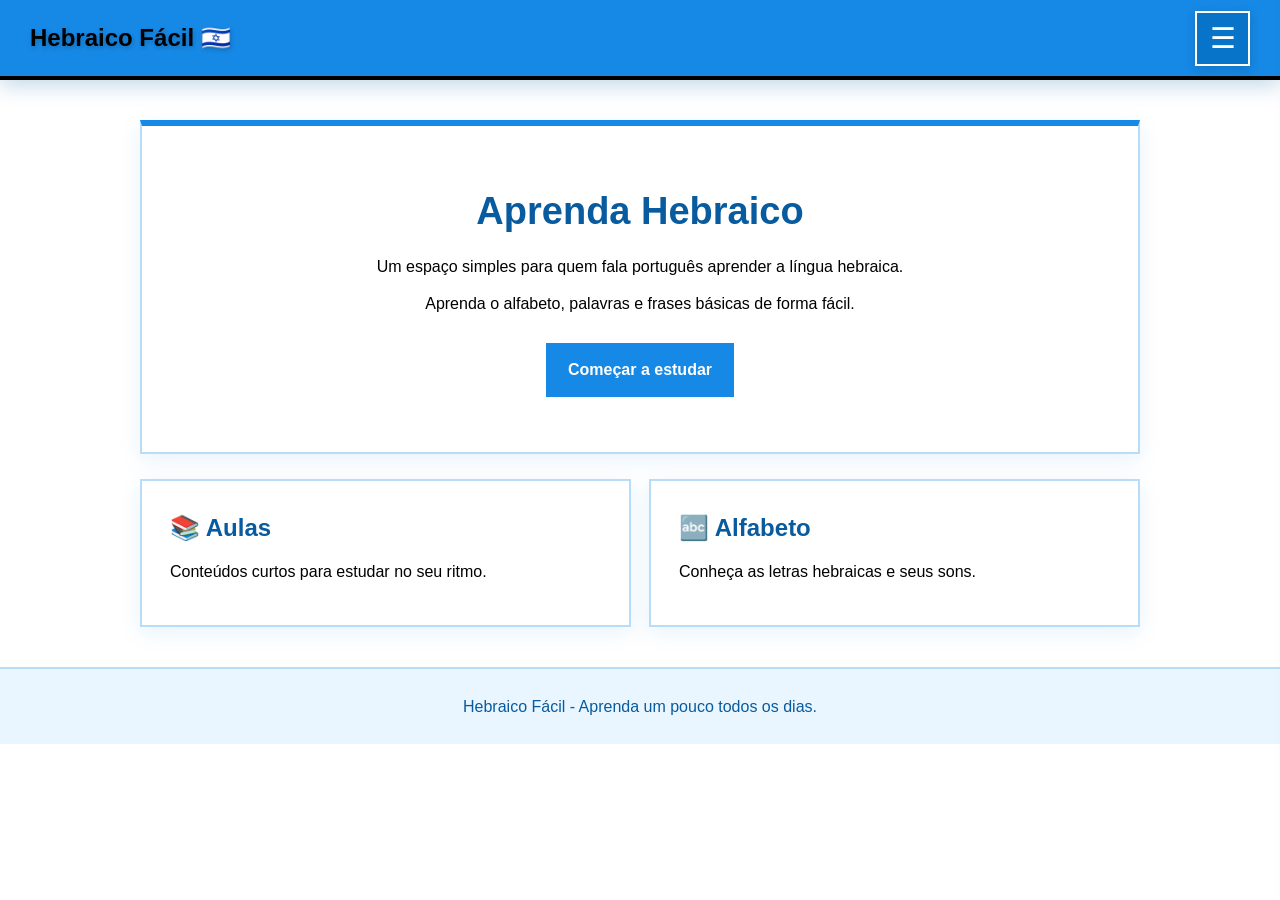
<file: index.html>
<!DOCTYPE html>
<html lang="pt-BR">
<head>
    <meta charset="UTF-8">
    <meta name="viewport" content="width=device-width, initial-scale=1.0">
    <title>Hebraico Fácil</title>
    <link rel="stylesheet" href="style.css">
    <script src="menu.js"></script>
</head>
<body>
<header>
    <div class="logo">Hebraico Fácil 🇮🇱</div>
    <button class="botao-menu" onclick="abrirMenu()" aria-label="Abrir menu">☰</button>
</header>

<nav id="menu-lateral" class="menu-lateral">
    <button class="fechar-menu" onclick="fecharMenu()" aria-label="Fechar menu">×</button>

    <h2>MENU</h2>

    <a href="index.html">Início</a>
    <a href="sala.html">Sala de Aula</a>
    <a href="cadastro.html">Cadastro</a>
    <a href="perfil.html">Perfil</a>
</nav>

<div id="fundo-menu" class="fundo-menu" onclick="fecharMenu()"></div>

<main class="container">
    <section class="hero">
        <h1>Aprenda Hebraico</h1>
        <p>Um espaço simples para quem fala português aprender a língua hebraica.</p>
        <p>Aprenda o alfabeto, palavras e frases básicas de forma fácil.</p>
        <a class="botao" href="sala.html">Começar a estudar</a>
    </section>

    <section class="grid">
        <div class="card">
            <h2>📚 Aulas</h2>
            <p>Conteúdos curtos para estudar no seu ritmo.</p>
        </div>
        <div class="card">
            <h2>🔤 Alfabeto</h2>
            <p>Conheça as letras hebraicas e seus sons.</p>
        </div>
    </section>
</main>

<footer>Hebraico Fácil - Aprenda um pouco todos os dias.</footer>

</body>
</html>
</file>
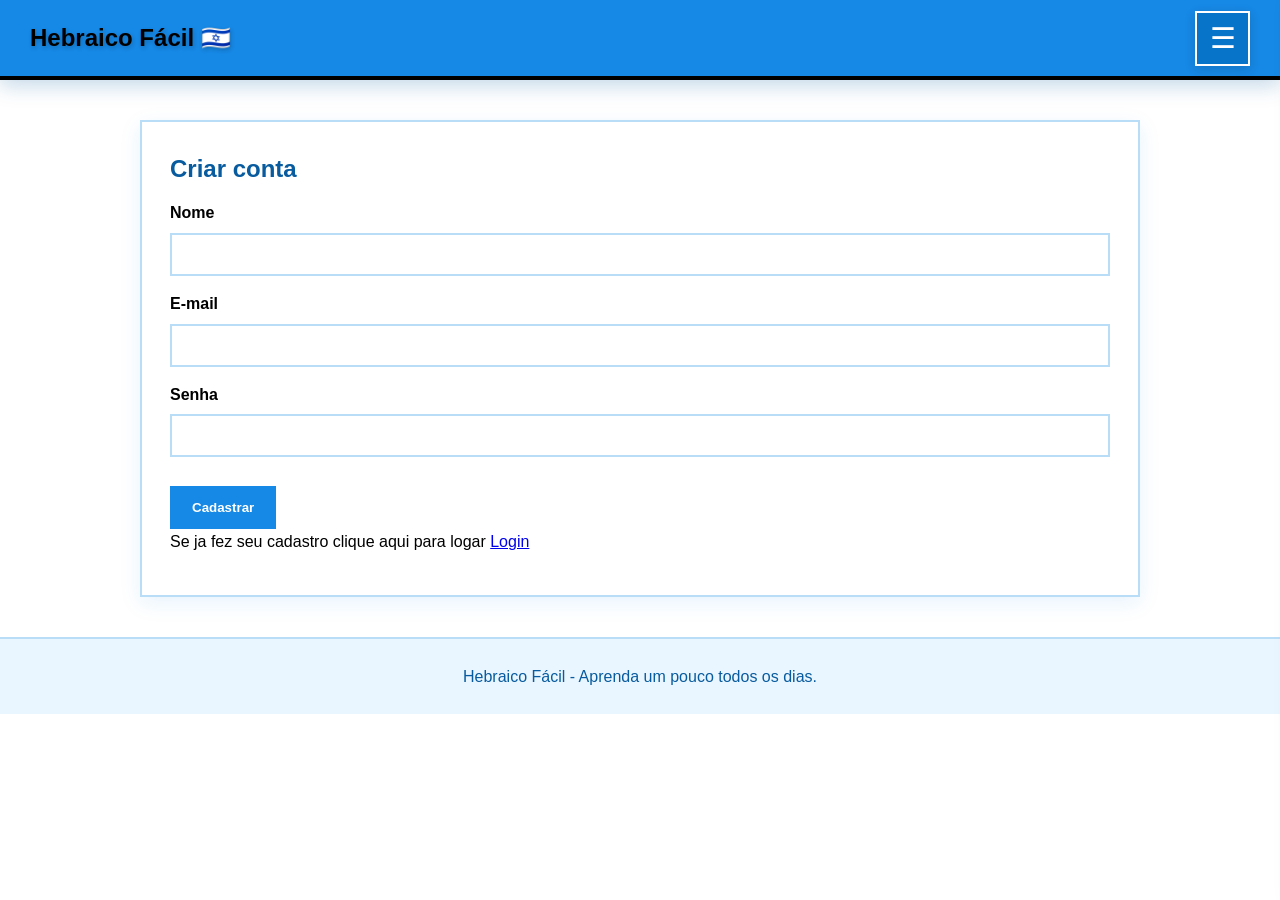
<file: cadastro.html>
<!DOCTYPE html>
<html lang="pt-BR">
<head>
    <meta charset="UTF-8">
    <meta name="viewport" content="width=device-width, initial-scale=1.0">
    <title>Cadastro- Hebraico Fácil</title>
    <link rel="stylesheet" href="style.css">
    <script src="menu.js"></script>
</head>
<body>
<header>
    <div class="logo">Hebraico Fácil 🇮🇱</div>

    <button class="botao-menu" onclick="abrirMenu()" aria-label="Abrir menu">☰</button>
</header>

<nav id="menu-lateral" class="menu-lateral">
    <button class="fechar-menu" onclick="fecharMenu()" aria-label="Fechar menu">×</button>

    <h2>MENU</h2>

    <a href="index.html">Início</a>
    <a href="sala.html">Sala de Aula</a>
    <a href="cadastro.html">Cadastro</a>
    <a href="perfil.html">Perfil</a>
</nav>

<div id="fundo-menu" class="fundo-menu" onclick="fecharMenu()"></div>

<main class="container">
    <div class="grid">
        <form id="cadastroForm">
            <h2>Criar conta</h2>
            <label>Nome</label>
            <input id="nome" required>
            <label>E-mail</label>
            <input id="email" type="email" required>
            <label>Senha</label>
            <input id="senha" type="password" required>
            <button class="botao" type="submit">Cadastrar</button>
            <p id="mensagem">Se ja fez seu cadastro clique aqui para logar <a href="login.html">Login</a></p>
        </form>
    </div>
</main>

<footer>Hebraico Fácil - Aprenda um pouco todos os dias.</footer>

</body>
</html>
</file>
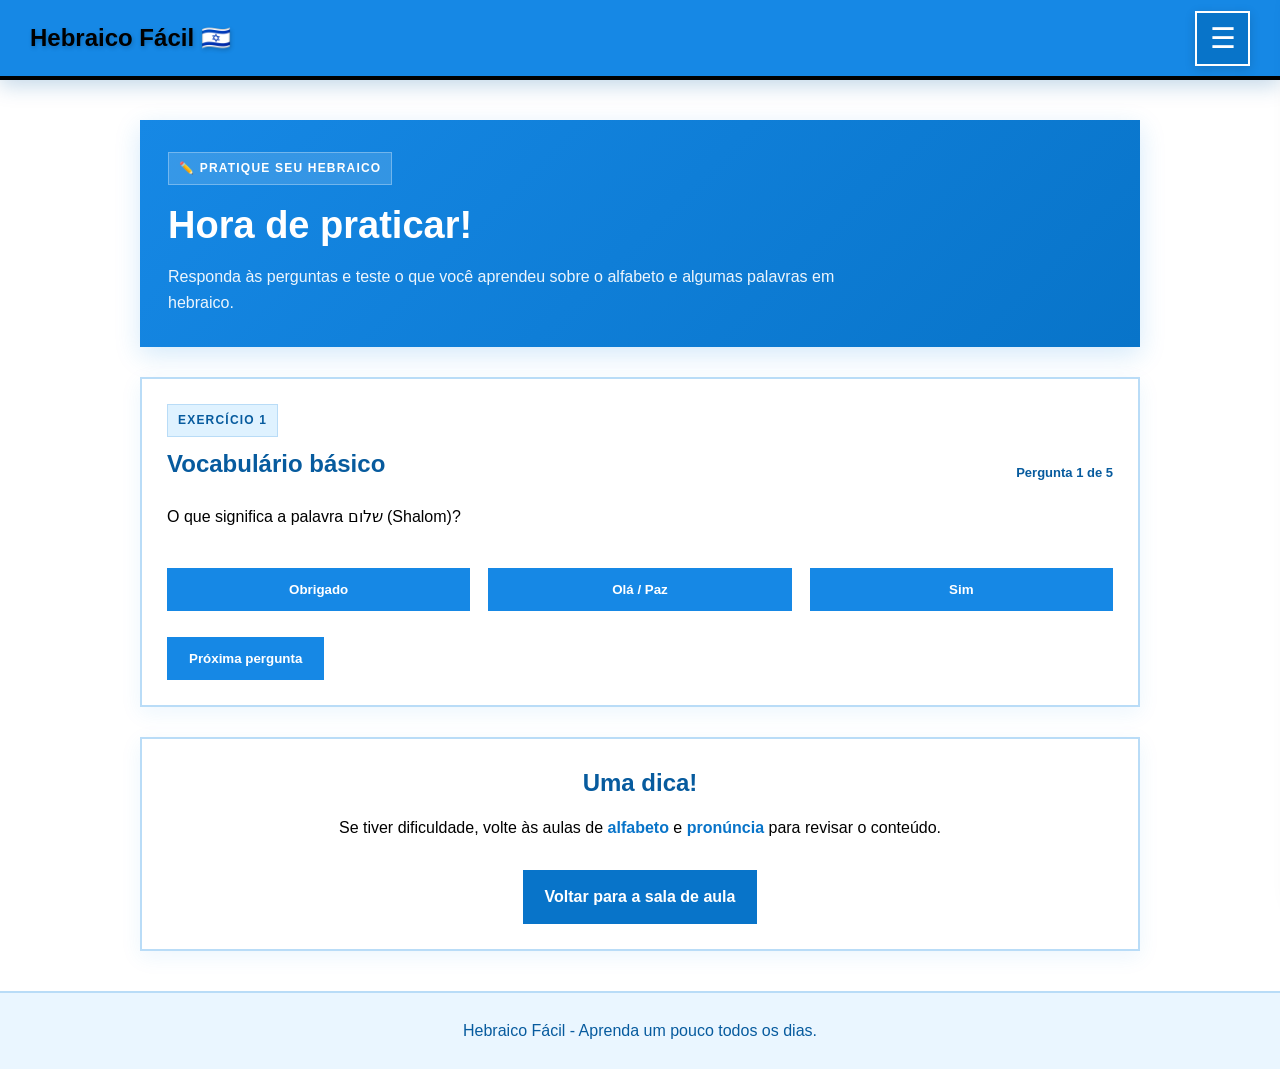
<file: exercícios.html>
<!DOCTYPE html>
<html lang="pt-BR">
<head>
    <meta charset="UTF-8">
    <meta name="viewport" content="width=device-width, initial-scale=1.0">
    <title>Exercícios - Hebraico Fácil</title>
    <link rel="stylesheet" href="style.css">
    <script src="menu.js"></script>
</head>
<body>

<header>
    <div class="logo">Hebraico Fácil 🇮🇱</div>
    <button class="botao-menu" onclick="abrirMenu()" aria-label="Abrir menu">☰</button>
</header>

<nav id="menu-lateral" class="menu-lateral">
    <button class="fechar-menu" onclick="fecharMenu()" aria-label="Fechar menu">×</button>
    <h2>MENU</h2>
    <a href="index.html">Início</a>
    <a href="sala.html">Sala de Aula</a>
    <a href="exercicios.html">Exercícios</a>
    <a href="cadastro.html">Cadastro</a>
    <a href="perfil.html">Perfil</a>
</nav>
<div id="fundo-menu" class="fundo-menu" onclick="fecharMenu()"></div>

<main class="container">

    <section class="class-header">
        <span class="etiqueta">✏️ PRATIQUE SEU HEBRAICO</span>
        <h1>Hora de praticar!</h1>
        <p>Responda às perguntas e teste o que você aprendeu sobre o alfabeto e algumas palavras em hebraico.</p>
    </section>

    <section class="study-section">
        <div class="section-title">
            <div>
                <span class="etiqueta">EXERCÍCIO 1</span>
                <h2>Vocabulário básico</h2>
            </div>
            <span class="progress-label" id="contador">Pergunta 1 de 5</span>
        </div>

        <p id="pergunta">O que significa a palavra שלום (Shalom)?</p>
        <div class="grid" id="alternativas">
            <button class="botao" type="button" onclick="responder(0)">Obrigado</button>
            <button class="botao" type="button" onclick="responder(1)">Olá / Paz</button>
            <button class="botao" type="button" onclick="responder(2)">Sim</button>
        </div>

        <p id="feedback" aria-live="polite"></p>
        <button class="botao" id="proximo" type="button" onclick="proximaPergunta()" hidden>Próxima pergunta</button>
    </section>

    <section class="study-section classroom-info">
        <h2>Uma dica!</h2>
        <p>Se tiver dificuldade, volte às aulas de <a class="back-link" href="estudo-alfabeto.html">alfabeto</a> e <a class="back-link" href="estudo-pronuncia.html">pronúncia</a> para revisar o conteúdo.</p>
        <a class="primary-button" href="sala.html">Voltar para a sala de aula</a>
    </section>

</main>

<footer>Hebraico Fácil - Aprenda um pouco todos os dias.</footer>

<script>
    const questoes = [
        {
            pergunta: "O que significa a palavra שלום (Shalom)?",
            alternativas: ["Obrigado", "Olá / Paz", "Sim"],
            correta: 1
        },
        {
            pergunta: "Como se diz “obrigado” em hebraico?",
            alternativas: ["תודה (Todá)", "כן (Ken)", "שלום (Shalom)"],
            correta: 0
        },
        {
            pergunta: "O que significa כן (Ken)?",
            alternativas: ["Não", "Por favor", "Sim"],
            correta: 2
        },
        {
            pergunta: "Qual destas é uma letra do alfabeto hebraico?",
            alternativas: ["א (Alef)", "A", "B"],
            correta: 0
        },
        {
            pergunta: "Qual é a direção tradicional da escrita hebraica?",
            alternativas: ["Da esquerda para a direita", "Da direita para a esquerda", "De cima para baixo"],
            correta: 1
        }
    ];

    let atual = 0;
    let pontos = 0;
    let respondeu = false;

    function mostrarPergunta() {
        respondeu = false;
        document.getElementById("pergunta").textContent = questoes[atual].pergunta;
        document.getElementById("contador").textContent =
            "Pergunta " + (atual + 1) + " de " + questoes.length;
        document.getElementById("feedback").textContent = "";
        document.getElementById("proximo").hidden = true;

        const area = document.getElementById("alternativas");
        area.innerHTML = "";

        questoes[atual].alternativas.forEach(function(opcao, indice) {
            const botao = document.createElement("button");
            botao.type = "button";
            botao.className = "botao";
            botao.textContent = opcao;
            botao.addEventListener("click", function() {
                responder(indice);
            });
            area.appendChild(botao);
        });
    }

    function responder(escolha) {
        if (respondeu) return;

        respondeu = true;
        const correta = questoes[atual].correta;
        const feedback = document.getElementById("feedback");

        if (escolha === correta) {
            pontos++;
            feedback.textContent = "Muito bem! Você acertou. 🎉";
        } else {
            feedback.textContent = "Quase! A resposta correta é: " +
                questoes[atual].alternativas[correta] + ".";
        }

        document.querySelectorAll("#alternativas button").forEach(function(botao) {
            botao.disabled = true;
        });

        document.getElementById("proximo").hidden = false;
        document.getElementById("proximo").textContent =
            atual === questoes.length - 1 ? "Ver resultado" : "Próxima pergunta";
    }

    function proximaPergunta() {
        if (atual < questoes.length - 1) {
            atual++;
            mostrarPergunta();
        } else {
            mostrarResultado();
        }
    }

    function mostrarResultado() {
        document.getElementById("contador").textContent = "Exercício concluído";
        document.getElementById("pergunta").textContent =
            "Você acertou " + pontos + " de " + questoes.length + " perguntas!";
        document.getElementById("alternativas").innerHTML = "";
        document.getElementById("feedback").textContent =
            pontos === questoes.length
                ? "Excelente! Você acertou todas. Continue estudando!"
                : "Bom trabalho! Revise as aulas e tente novamente.";
        const proximo = document.getElementById("proximo");
        proximo.hidden = false;
        proximo.textContent = "Refazer exercício";
        proximo.onclick = reiniciar;
    }

    function reiniciar() {
        atual = 0;
        pontos = 0;
        document.getElementById("proximo").onclick = proximaPergunta;
        mostrarPergunta();
    }
</script>

</body>
</html>
</file>
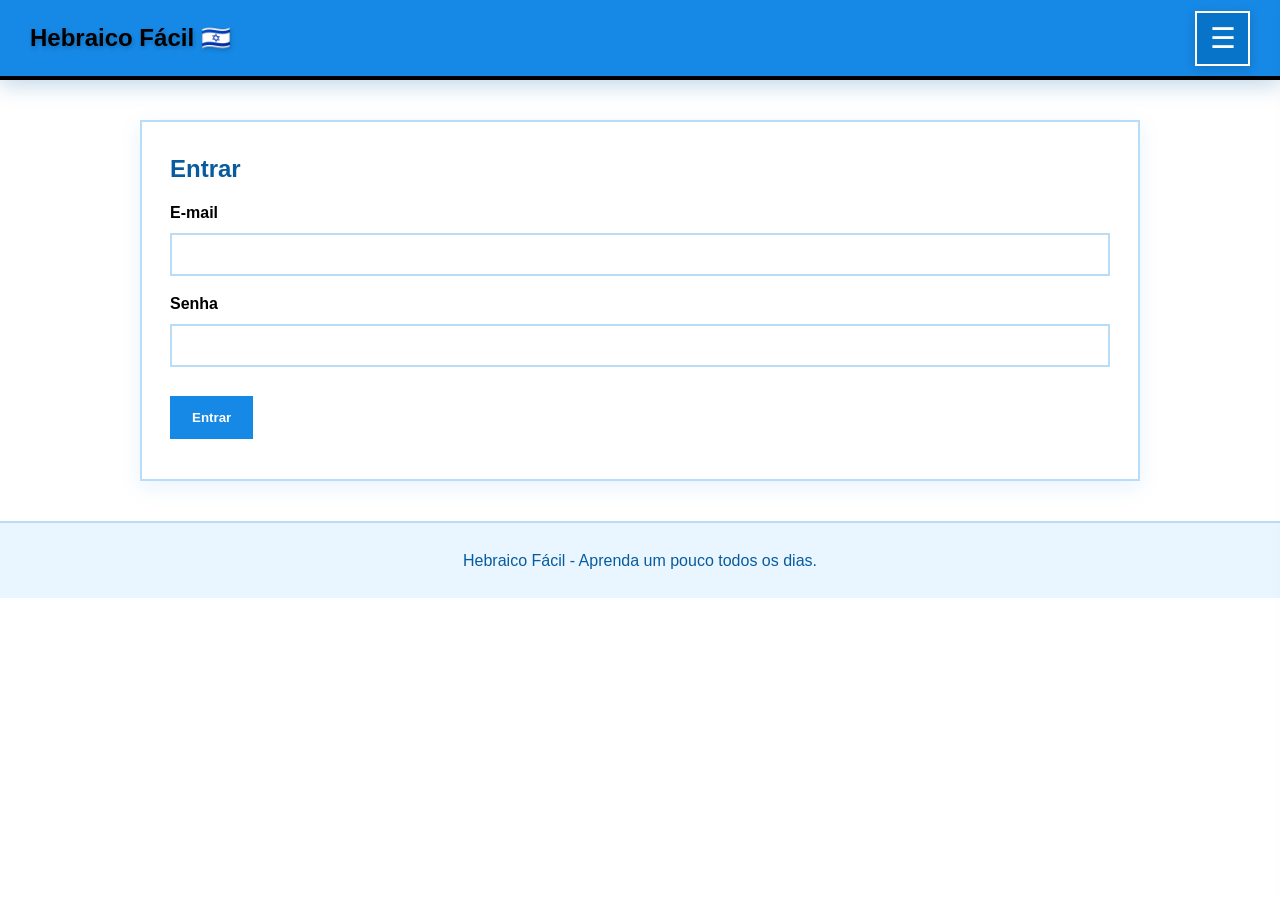
<file: login.html>
<!DOCTYPE html>
<html lang="pt-BR">
<head>
    <meta charset="UTF-8">
    <meta name="viewport" content="width=device-width, initial-scale=1.0">
    <title>Login - Hebraico Fácil</title>
    <link rel="stylesheet" href="style.css">
    <script src="menu.js"></script>
</head>
<body>
<header>
    <div class="logo">Hebraico Fácil 🇮🇱</div>

    <button class="botao-menu" onclick="abrirMenu()" aria-label="Abrir menu">☰</button>
</header>

<nav id="menu-lateral" class="menu-lateral">
    <button class="fechar-menu" onclick="fecharMenu()" aria-label="Fechar menu">×</button>

    <h2>MENU</h2>

    <a href="index.html">Início</a>
    <a href="sala.html">Sala de Aula</a>
    <a href="cadastro.html">Cadastro</a>
    <a href="perfil.html">Perfil</a>
</nav>

<div id="fundo-menu" class="fundo-menu" onclick="fecharMenu()"></div>

<main class="container">
    <div class="grid">
        <form id="cadastroForm">
            <h2>Entrar</h2>
            <label>E-mail</label>
            <input id="loginEmail" type="email" required>
            <label>Senha</label>
            <input id="loginSenha" type="password" required>
            <button class="botao" type="submit">Entrar</button>
            <p id="loginMensagem"></p>
        </form>
    </div>
</main>

<footer>Hebraico Fácil - Aprenda um pouco todos os dias.</footer>

</body>
</html>
</file>
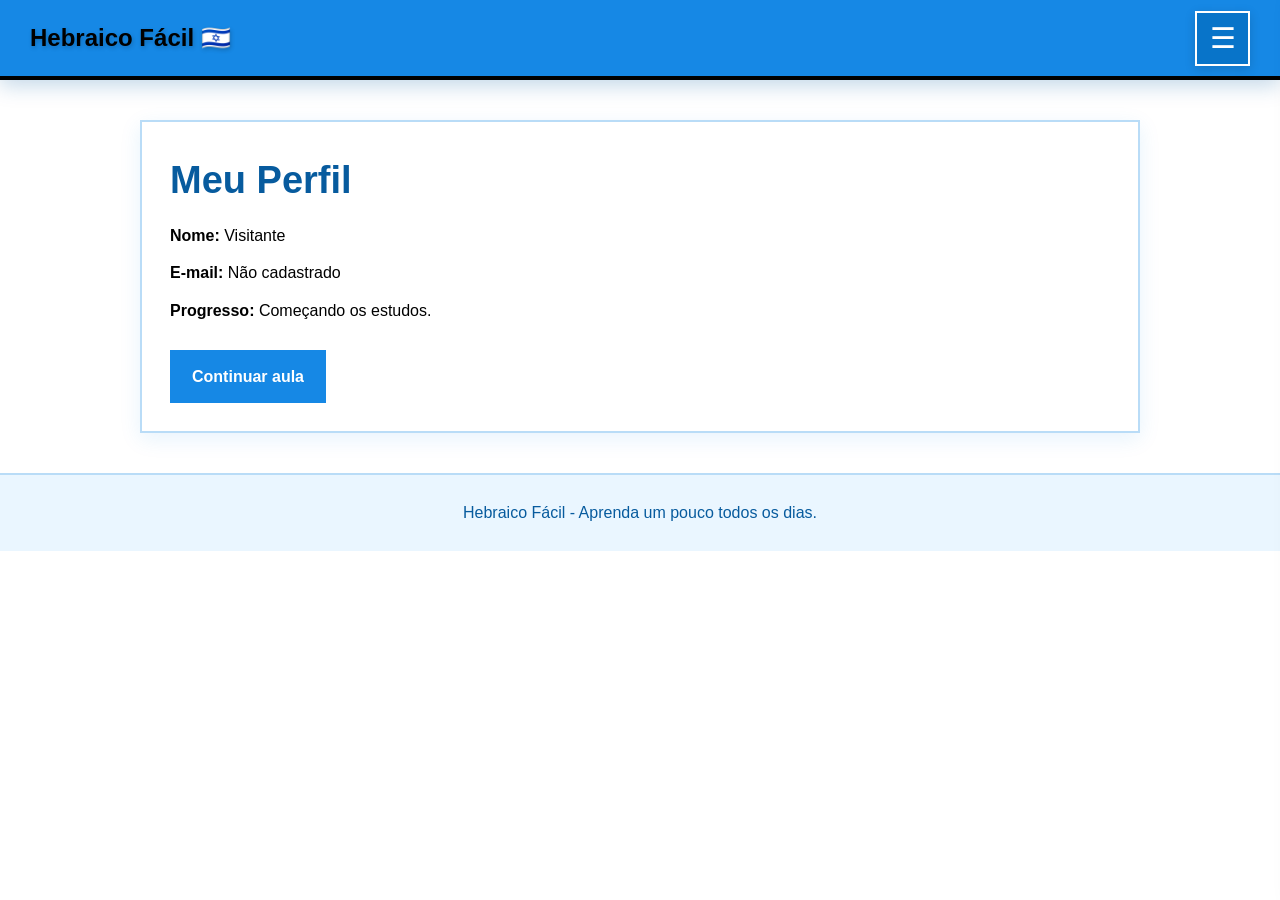
<file: perfil.html>
<!DOCTYPE html>
<html lang="pt-BR">
<head>
    <meta charset="UTF-8">
    <meta name="viewport" content="width=device-width, initial-scale=1.0">
    <title>Perfil - Hebraico Fácil</title>
    <link rel="stylesheet" href="style.css">
    <script src="menu.js"></script>
</head>
<body>
<header>
    <div class="logo">Hebraico Fácil 🇮🇱</div>
    <button class="botao-menu" onclick="abrirMenu()" aria-label="Abrir menu">☰</button>
</header>

<nav id="menu-lateral" class="menu-lateral">
    <button class="fechar-menu" onclick="fecharMenu()" aria-label="Fechar menu">×</button>
    <h2>MENU</h2>
    <a href="index.html">Início</a>
    <a href="sala.html">Sala de Aula</a>
    <a href="cadastro.html">Cadastro</a>
    <a href="perfil.html">Perfil</a>
</nav>

<div id="fundo-menu" class="fundo-menu" onclick="fecharMenu()"></div>

<main class="container">
    <div class="profile">
        <h1>Meu Perfil</h1>
        <p><strong>Nome:</strong> <span id="nomePerfil">Visitante</span></p>
        <p><strong>E-mail:</strong> <span id="emailPerfil">Não cadastrado</span></p>
        <p><strong>Progresso:</strong> Começando os estudos.</p>
        <a class="botao" href="sala.html">Continuar aula</a>
    </div>
</main>

<footer>Hebraico Fácil - Aprenda um pouco todos os dias.</footer>

</body>
</html>
</file>
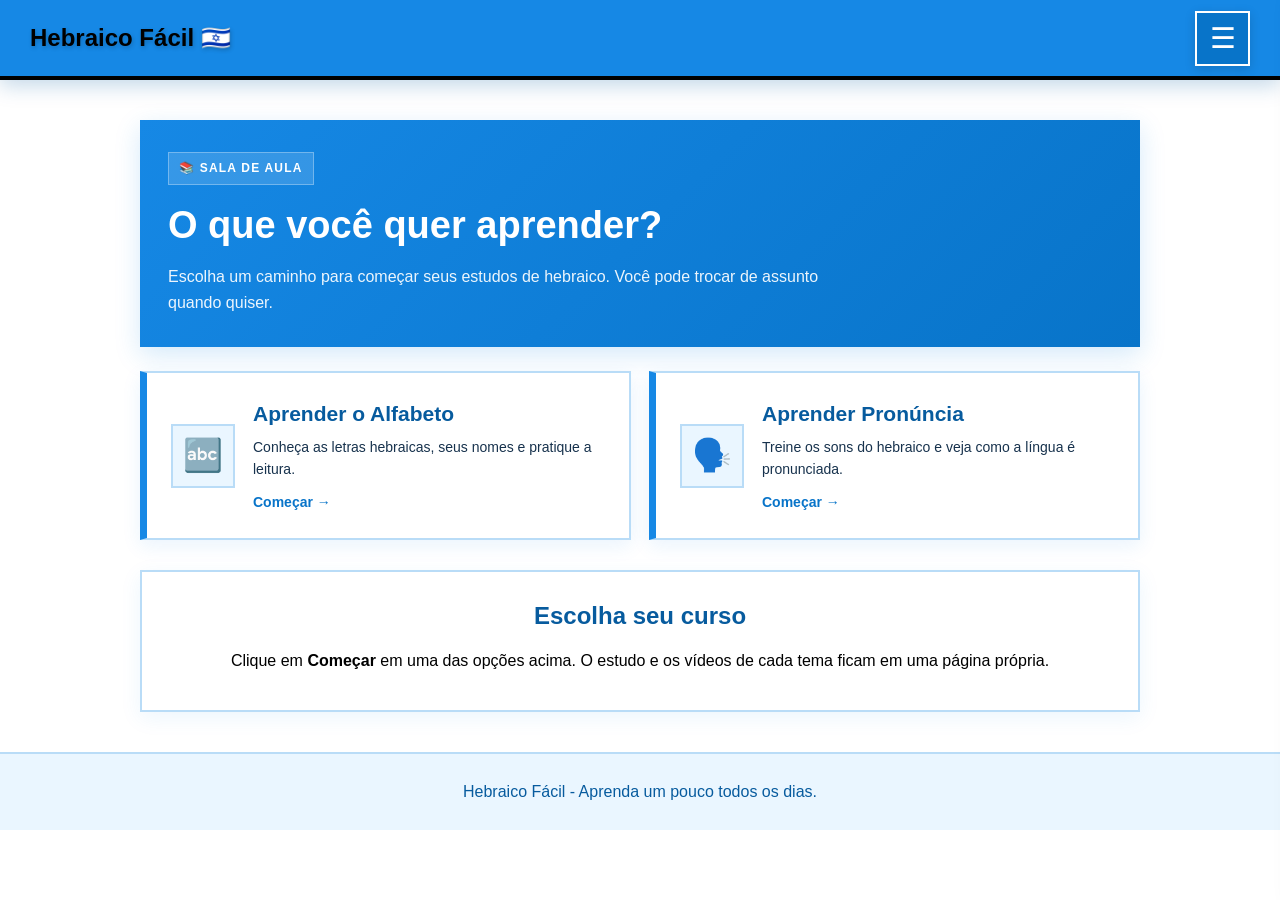
<file: sala.html>
<!DOCTYPE html>
<html lang="pt-BR">
<head>
    <meta charset="UTF-8">
    <meta name="viewport" content="width=device-width, initial-scale=1.0">
    <title>Sala de Aula - Hebraico Fácil</title>
    <link rel="stylesheet" href="style.css">
    <script src="menu.js"></script>
</head>
<body>
<header>
    <div class="logo">Hebraico Fácil 🇮🇱</div>
    <button class="botao-menu" onclick="abrirMenu()" aria-label="Abrir menu">☰</button>
</header>

<nav id="menu-lateral" class="menu-lateral">
    <button class="fechar-menu" onclick="fecharMenu()" aria-label="Fechar menu">×</button>
    <h2>MENU</h2>
    <a href="index.html">Início</a>
    <a href="sala.html">Sala de Aula</a>
    <a href="cadastro.html">Cadastro</a>
    <a href="perfil.html">Perfil</a>
</nav>
<div id="fundo-menu" class="fundo-menu" onclick="fecharMenu()"></div>

<main class="container">
    <section class="class-header">
        <span class="etiqueta">📚 SALA DE AULA</span>
        <h1>O que você quer aprender?</h1>
        <p>Escolha um caminho para começar seus estudos de hebraico. Você pode trocar de assunto quando quiser.</p>
    </section>

    <section class="learning-options">
        <a class="learning-card" href="estudo-alfabeto.html">
            <div class="learning-icon">🔤</div>
            <div>
                <h2>Aprender o Alfabeto</h2>
                <p>Conheça as letras hebraicas, seus nomes e pratique a leitura.</p>
                <span class="card-link">Começar →</span>
            </div>
        </a>

        <a class="learning-card" href="estudo-pronuncia.html">
            <div class="learning-icon">🗣️</div>
            <div>
                <h2>Aprender Pronúncia</h2>
                <p>Treine os sons do hebraico e veja como a língua é pronunciada.</p>
                <span class="card-link">Começar →</span>
            </div>
        </a>
    </section>

    <section class="study-section classroom-info">
        <h2>Escolha seu curso</h2>
        <p>Clique em <strong>Começar</strong> em uma das opções acima. O estudo e os vídeos de cada tema ficam em uma página própria.</p>
    </section>

</main>

<footer>Hebraico Fácil - Aprenda um pouco todos os dias.</footer>

</body>
</html>
</file>
<file: style.css>
:root {
    --azul: #1688e5;
    --azul-forte: #0874c9;
    --azul-escuro: #075b9e;
    --azul-claro: #eaf6ff;
    --branco: #ffffff;
    --texto: #17324d;
    --borda: #b9dcf7;
}

* {
    box-sizing: border-box;
    margin: 0;
    padding: 0;
}

body {
    font-family: Arial, sans-serif;
    line-height: 1.6;
}

header {
    height: 80px;
    width: 100%;
    padding: 10px 30px;
    display: flex;
    align-items: center;
    justify-content: space-between;
    background: var(--azul);
    border-bottom: 4px solid;
    box-shadow: 0 5px 20px rgba(7, 91, 158, 0.25);
    position: sticky;
    top: 0;
    z-index: 1000;
}

.logo {
    display: flex;
    flex-direction: column;
    line-height: 1.05;
    font-size: 24px;
    font-weight: bold;
    text-shadow: 1px 2px 4px rgba(0, 0, 0, 0.2);
}

/* Botão do menu */

.botao-menu {
    width: 55px;
    height: 55px;
    border: 2px solid var(--branco);
    border-radius: 0;
    background: var(--azul-forte);
    color: var(--branco);
    font-size: 29px;
    line-height: 1;
    cursor: pointer;
    transition: 0.25s ease;
    box-shadow: 0 3px 10px rgba(0, 0, 0, 0.15);
}

.botao-menu:hover {
    background: var(--branco);
    color: var(--azul-forte);
    transform: scale(1.05);
}


/*  MENU LATERAL */

.menu-lateral {
    position: fixed;
    top: 0;
    right: -330px;
    width: 300px;
    max-width: 85vw;
    height: 100vh;
    padding: 25px;
    background: var(--azul);
    border-left: 4px solid var(--azul-escuro);
    border-radius: 0;
    box-shadow: -8px 0 25px rgba(0, 0, 0, 0.25);
    z-index: 2000;
    transition: right 0.35s ease;
    display: flex;
    flex-direction: column;
}

.menu-lateral.aberto {
    right: 0;
}

.menu-lateral h2 {
    color: var(--branco);
    font-size: 26px;
    margin: 10px 0 25px;
    border-bottom: 2px solid rgba(255, 255, 255, 0.5);
    padding-bottom: 12px;
}

.menu-lateral a {
    display: block;
    color: var(--branco);
    background: var(--azul-forte);
    text-decoration: none;
    font-weight: bold;
    padding: 14px 16px;
    margin-bottom: 10px;
    border: 2px solid rgba(255, 255, 255, 0.35);
    border-radius: 0;
    transition: 0.2s ease;
}

.menu-lateral a:hover {
    background: var(--branco);
    color: var(--azul-forte);
    border-color: var(--branco);
    transform: translateX(-4px);
}

.fechar-menu {
    align-self: flex-end;
    width: 42px;
    height: 42px;
    border: 2px solid var(--branco);
    border-radius: 0;
    background: transparent;
    color: var(--branco);
    font-size: 25px;
    line-height: 1;
    cursor: pointer;
    transition: 0.2s ease;
}

.fechar-menu:hover {
    background: var(--branco);
    color: var(--azul-forte);
}

.fundo-menu {
    position: fixed;
    inset: 0;
    background: rgba(0, 55, 100, 0.45);
    opacity: 0;
    visibility: hidden;
    z-index: 1500;
    transition: 0.3s ease;
}

.fundo-menu.aberto {
    opacity: 1;
    visibility: visible;
}

/*  CONTEÚDO*/

.container {
    width: min(1000px, 92%);
    margin: 40px auto;
}

.hero,
.card,
form,
.profile {
    background: var(--branco);
    border: 2px solid var(--borda);
    border-radius: 0;
    padding: 28px;
    box-shadow: 0 6px 20px rgba(22, 136, 229, 0.10);
}

.hero {
    text-align: center;
    padding: 55px 25px;
    border-top: 6px solid var(--azul);
}

h1,
h2 {
    color: var(--azul-escuro);
    margin-bottom: 12px;
}

h1 {
    font-size: 38px;
}

p {
    margin-bottom: 12px;
}

.botao {
    display: inline-block;
    margin-top: 14px;
    background: var(--azul);
    color: var(--branco);
    border: 2px solid var(--azul);
    padding: 12px 20px;
    border-radius: 0;
    text-decoration: none;
    cursor: pointer;
    font-weight: bold;
    transition: 0.2s ease;
}

.botao:hover {
    background: var(--azul-forte);
    border-color: var(--azul-forte);
    transform: translateY(-2px);
}

.grid {
    display: grid;
    grid-template-columns: repeat(auto-fit, minmax(220px, 1fr));
    gap: 18px;
    margin-top: 25px;
}

.letra {
    font-size: 42px;
    color: var(--azul-forte);
    font-weight: bold;
}

input {
    width: 100%;
    padding: 12px;
    margin: 7px 0 15px;
    border: 2px solid var(--borda);
    border-radius: 0;
    color: var(--texto);
    background: var(--branco);
}

input:focus {
    outline: none;
    border-color: var(--azul);
    box-shadow: 0 0 0 3px rgba(22, 136, 229, 0.12);
}

label {
    font-weight: bold;
}

footer {
    text-align: center;
    padding: 25px;
    color: var(--azul-escuro);
    border-top: 2px solid var(--borda);
    margin-top: 40px;
    background: var(--azul-claro);
}

/*  SALA DE AULA */

.class-header {
    background: linear-gradient(135deg, var(--azul), var(--azul-forte));
    color: white;
    padding: 32px 28px;
    border: 0;
    border-radius: 0;
    box-shadow: 0 8px 24px rgba(22, 136, 229, .18);
}

.class-header h1 {
    color: white;
    margin-top: 10px;
    margin-bottom: 8px;
}

.class-header p {
    max-width: 700px;
    margin-bottom: 0;
    color: rgba(255,255,255,.92);
}

.etiqueta {
    display: inline-block;
    font-size: 12px;
    font-weight: 800;
    letter-spacing: 1.2px;
    color: var(--azul-escuro);
    background: #dff2ff;
    border: 1px solid #b9dcf7;
    padding: 6px 10px;
}

.class-header .etiqueta {
    color: white;
    background: rgba(255,255,255,.14);
    border-color: rgba(255,255,255,.3);
}

.learning-options {
    display: grid;
    grid-template-columns: repeat(2, 1fr);
    gap: 18px;
    margin: 24px 0 30px;
}

.learning-card {
    display: flex;
    align-items: center;
    gap: 18px;
    padding: 24px;
    text-decoration: none;
    color: var(--texto);
    background: white;
    border: 2px solid var(--borda);
    border-left: 7px solid var(--azul);
    border-radius: 0;
    box-shadow: 0 6px 18px rgba(22,136,229,.09);
    transition: .2s ease;
}

.learning-card:hover {
    transform: translateY(-3px);
    border-color: var(--azul);
    box-shadow: 0 10px 25px rgba(22,136,229,.15);
}

.learning-icon {
    min-width: 64px;
    height: 64px;
    display: grid;
    place-items: center;
    background: var(--azul-claro);
    border: 2px solid var(--borda);
    font-size: 32px;
}

.learning-card h2 {
    margin-bottom: 5px;
    font-size: 21px;
}

.learning-card p {
    margin-bottom: 8px;
    font-size: 14px;
}

.card-link,
.watch-link {
    color: var(--azul-forte);
    font-weight: 800;
    font-size: 14px;
}

.study-section {
    margin-top: 30px;
    background: white;
    border: 2px solid var(--borda);
    padding: 25px;
    box-shadow: 0 6px 20px rgba(22,136,229,.08);
}

.section-title {
    display: flex;
    align-items: flex-end;
    justify-content: space-between;
    gap: 15px;
    margin-bottom: 20px;
}

.section-title h2 {
    margin-top: 8px;
    margin-bottom: 0;
}

.progress-label {
    color: var(--azul-escuro);
    font-size: 13px;
    font-weight: bold;
}

.letter-grid {
    display: grid;
    grid-template-columns: repeat(4, 1fr);
    gap: 12px;
}

.letter-card {
    padding: 18px 12px;
    text-align: center;
    background: var(--azul-claro);
    border: 1px solid var(--borda);
}

.letter-card .hebrew {
    display: block;
    color: var(--azul-forte);
    font-size: 52px;
    line-height: 1.1;
    margin-bottom: 8px;
}

.letter-card h3 {
    color: var(--azul-escuro);
    margin-bottom: 2px;
}

.letter-card p {
    margin: 0;
    font-size: 13px;
}

.word-box {
    display: grid;
    grid-template-columns: repeat(3, 1fr);
    gap: 12px;
}

.word-box > div {
    padding: 18px;
    border-left: 5px solid var(--azul);
    background: var(--azul-claro);
}

.hebrew-word {
    display: block;
    font-size: 34px;
    color: var(--azul-forte);
    font-weight: bold;
}

.word-box strong {
    display: block;
    color: var(--azul-escuro);
}

.word-box p {
    margin: 0;
    font-size: 13px;
}

.section-description {
    margin-top: -8px;
    margin-bottom: 18px;
}

.video-grid {
    display: grid;
    grid-template-columns: repeat(2, 1fr);
    gap: 18px;
}

.video-card {
    display: block;
    text-decoration: none;
    color: var(--texto);
    background: white;
    border: 2px solid var(--borda);
    overflow: hidden;
    transition: .2s ease;
}

.video-card:hover {
    transform: translateY(-3px);
    border-color: var(--azul);
    box-shadow: 0 8px 20px rgba(22,136,229,.15);
}

.video-card img {
    display: block;
    width: 100%;
    aspect-ratio: 16 / 9;
    object-fit: cover;
}

.video-content {
    padding: 16px;
}

.video-tag {
    color: var(--azul-forte);
    font-size: 11px;
    font-weight: 800;
    letter-spacing: 1px;
}

.video-content h3 {
    color: var(--azul-escuro);
    font-size: 17px;
    margin: 7px 0 10px;
}



/* Páginas individuais de estudo */
.back-link {
    display: inline-block;
    margin-bottom: 18px;
    color: var(--azul-forte);
    font-weight: 800;
    text-decoration: none;
}

.back-link:hover {
    text-decoration: underline;
}

.study-page-header h1 {
    margin-top: 8px;
}

.single-video-grid {
    grid-template-columns: minmax(0, 760px);
}

.next-study-card {
    text-align: center;
}

.next-study-card h2 {
    color: var(--azul-escuro);
    margin-bottom: 8px;
}

.next-study-card p {
    margin-bottom: 18px;
}

.primary-button {
    display: inline-block;
    padding: 12px 20px;
    background: var(--azul-forte);
    color: white;
    text-decoration: none;
    font-weight: 800;
    border: 2px solid var(--azul-forte);
}

.primary-button:hover {
    background: var(--azul-escuro);
    border-color: var(--azul-escuro);
}

.classroom-info {
    text-align: center;
}

.classroom-info h2 {
    color: var(--azul-escuro);
}

/* RESPONSIVIDADE*/

@media (max-width: 768px) {
    header {
        padding: 10px 20px;
    }

    .container {
        width: 94%;
        margin: 28px auto;
    }

    h1 {
        font-size: 32px;
    }

    .hero,
    .card,
    form,
    .profile {
        padding: 22px;
    }

    .class-header {
        padding: 28px 22px;
    }

    .learning-options,
    .video-grid {
        grid-template-columns: 1fr;
    }

    .letter-grid {
        grid-template-columns: repeat(2, 1fr);
    }

    .word-box {
        grid-template-columns: 1fr;
    }

    .study-section {
        padding: 20px;
    }

    .section-title {
        align-items: flex-start;
        flex-direction: column;
        gap: 8px;
    }

    .single-video-grid {
        grid-template-columns: 1fr;
    }
}

@media (max-width: 480px) {
    header {
        height: 70px;
        padding: 8px 14px;
    }

    .logo {
        font-size: 20px;
    }

    .botao-menu {
        width: 48px;
        height: 48px;
        font-size: 25px;
    }

    .menu-lateral {
        width: 300px;
        max-width: 88vw;
        padding: 20px;
    }

    .container {
        width: 94%;
        margin: 22px auto;
    }

    h1 {
        font-size: 28px;
    }

    .hero {
        padding: 35px 18px;
    }

    .hero,
    .card,
    form,
    .profile {
        padding: 18px;
    }

    .class-header {
        padding: 24px 18px;
    }

    .learning-card {
        padding: 18px;
        gap: 12px;
    }

    .learning-icon {
        min-width: 52px;
        height: 52px;
        font-size: 26px;
    }

    .letter-grid {
        grid-template-columns: 1fr 1fr;
        gap: 8px;
    }

    .letter-card {
        padding: 14px 8px;
    }

    .letter-card .hebrew {
        font-size: 42px;
    }

    .study-section {
        padding: 16px;
    }

    .video-content {
        padding: 14px;
    }

    .botao,
    .primary-button {
        max-width: 100%;
    }

    input {
        font-size: 16px;
    }
}
</file>
